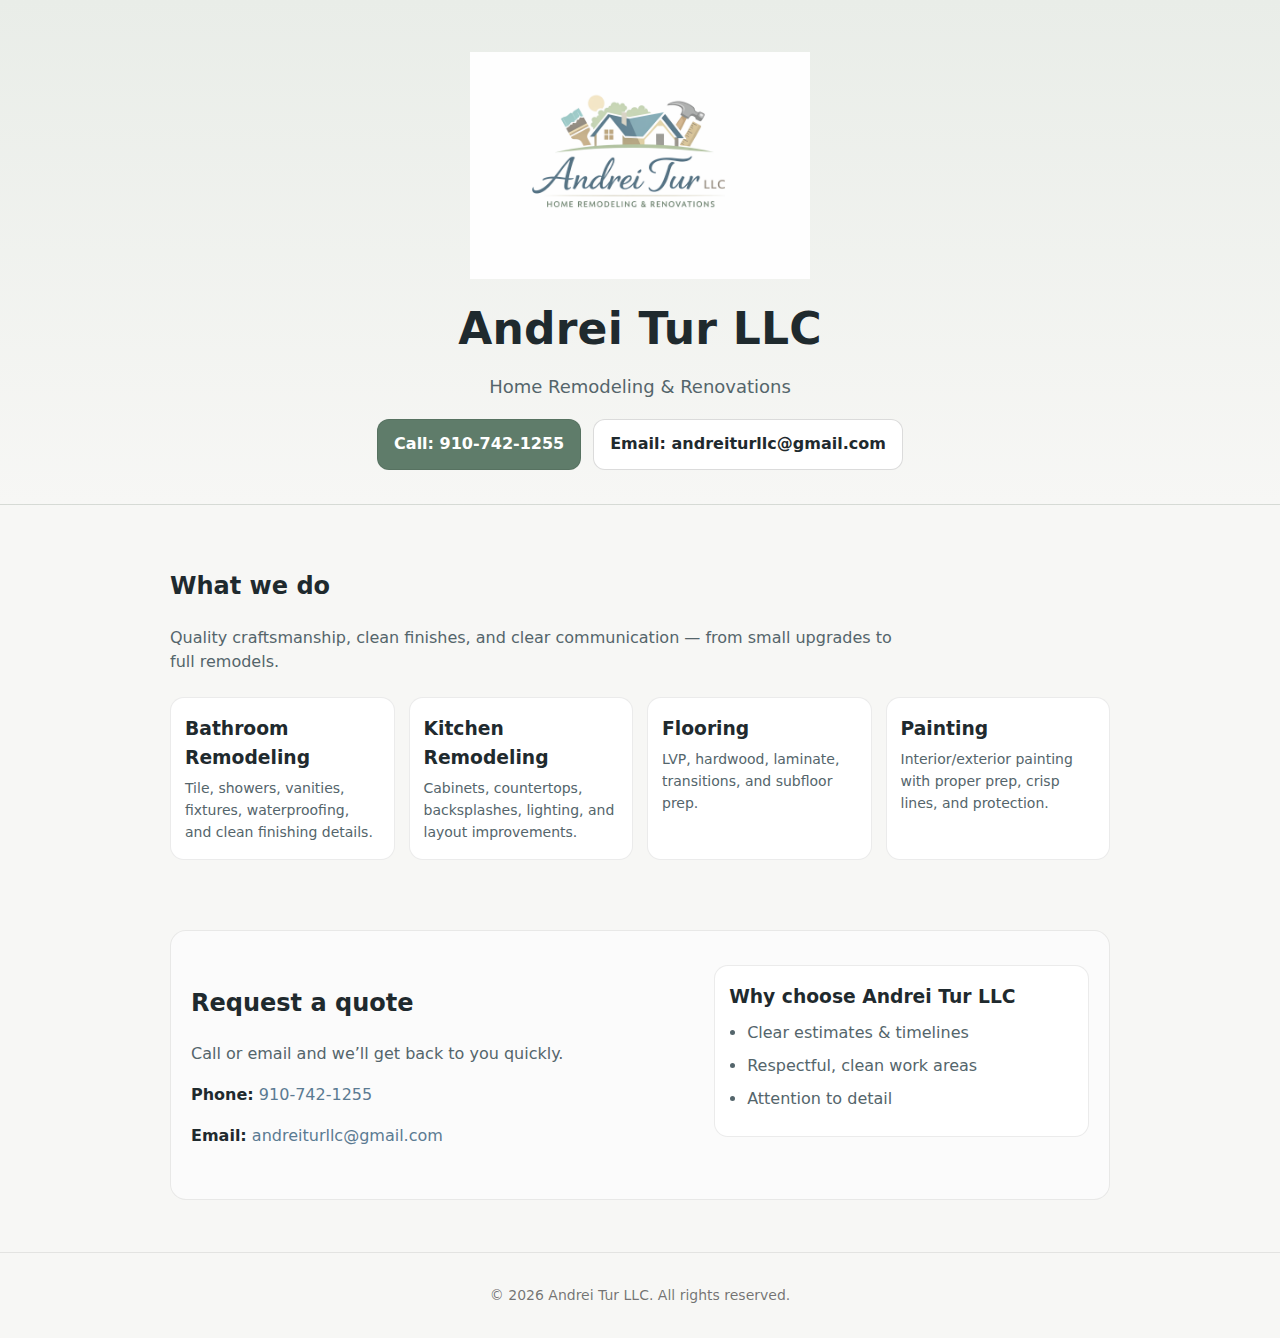
<file: index.html>
<!doctype html>
<html lang="en">
<head>
  <meta charset="utf-8" />
  <meta name="viewport" content="width=device-width, initial-scale=1" />
  <title>Andrei Tur LLC | Home Remodeling</title>
  <meta name="description" content="Andrei Tur LLC — Bathroom & kitchen remodeling, flooring, and painting. Call 910-742-1255 for a quote." />
  <link rel="stylesheet" href="style.css" />
</head>
<body>
  <header class="hero">
    <div class="wrap">
      <img class="logo" src="logo.png" alt="Andrei Tur LLC logo" />
      <h1>Andrei Tur LLC</h1>
      <p class="subtitle">Home Remodeling &amp; Renovations</p>

      <div class="buttons">
        <a class="btn primary" href="tel:+19107421255">Call: 910-742-1255</a>
        <a class="btn" href="mailto:andreiturllc@gmail.com">Email: andreiturllc@gmail.com</a>
      </div>
    </div>
  </header>

  <main class="wrap">
    <section class="section">
      <h2>What we do</h2>
      <p class="lead">Quality craftsmanship, clean finishes, and clear communication — from small upgrades to full remodels.</p>

      <div class="grid">
        <div class="card">
          <h3>Bathroom Remodeling</h3>
          <p>Tile, showers, vanities, fixtures, waterproofing, and clean finishing details.</p>
        </div>
        <div class="card">
          <h3>Kitchen Remodeling</h3>
          <p>Cabinets, countertops, backsplashes, lighting, and layout improvements.</p>
        </div>
        <div class="card">
          <h3>Flooring</h3>
          <p>LVP, hardwood, laminate, transitions, and subfloor prep.</p>
        </div>
        <div class="card">
          <h3>Painting</h3>
          <p>Interior/exterior painting with proper prep, crisp lines, and protection.</p>
        </div>
      </div>
    </section>

    <section class="section soft" id="contact">
      <div class="split">
        <div>
          <h2>Request a quote</h2>
          <p class="lead">Call or email and we’ll get back to you quickly.</p>
          <p><strong>Phone:</strong> <a href="tel:+19107421255">910-742-1255</a></p>
          <p><strong>Email:</strong> <a href="mailto:andreiturllc@gmail.com">andreiturllc@gmail.com</a></p>
        </div>
        <div class="card highlight">
          <h3>Why choose Andrei Tur LLC</h3>
          <ul>
            <li>Clear estimates &amp; timelines</li>
            <li>Respectful, clean work areas</li>
            <li>Attention to detail</li>
          </ul>
        </div>
      </div>
    </section>
  </main>

  <footer class="footer">
    <div class="wrap">
      <p>© <span id="year"></span> Andrei Tur LLC. All rights reserved.</p>
    </div>
  </footer>

  <script>
    document.getElementById("year").textContent = new Date().getFullYear();
  </script>
</body>
</html>
</file>
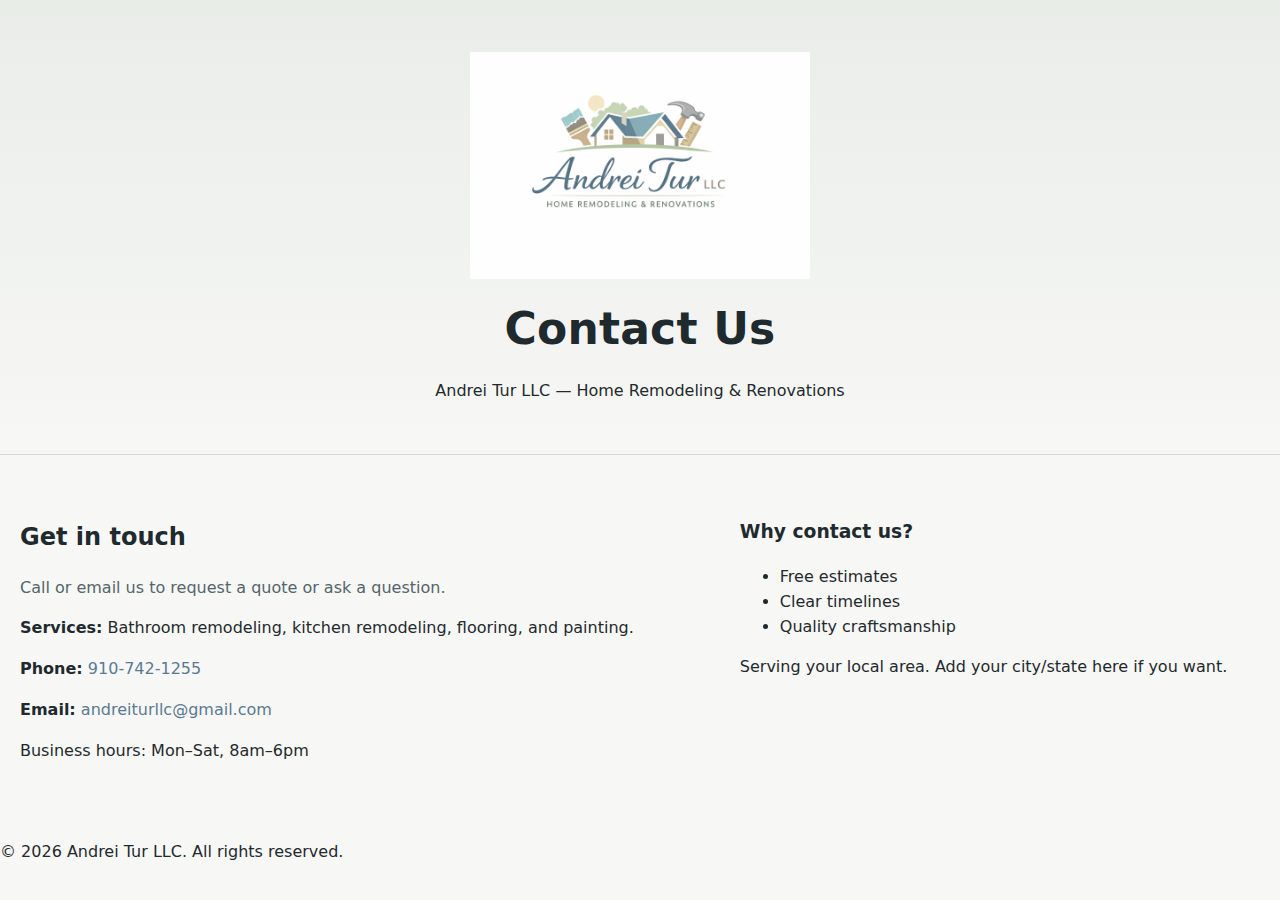
<file: contact.html>
<!doctype html>
<html lang="en">
<head>
  <meta charset="utf-8" />
  <meta name="viewport" content="width=device-width, initial-scale=1" />
  <title>Contact | Andrei Tur LLC</title>
  <link rel="stylesheet" href="style.css" />
</head>
<body>
  <header class="hero">
    <div class="container">
      <img class="logo" src="logo.png" alt="Andrei Tur LLC logo" />
      <h1>Contact Us</h1>
      <p class="tagline">Andrei Tur LLC — Home Remodeling & Renovations</p>
    </div>
  </header>

  <main>
    <section class="section">
      <div class="container split">
        <div>
          <h2>Get in touch</h2>
          <p class="lead">Call or email us to request a quote or ask a question.</p>
          <p><strong>Services:</strong> Bathroom remodeling, kitchen remodeling, flooring, and painting.</p>
          <p><strong>Phone:</strong> <a href="tel:+19107421255">910-742-1255</a></p>
          <p><strong>Email:</strong> <a href="mailto:andreiturllc@gmail.com">andreiturllc@gmail.com</a></p>
          <p class="small muted">Business hours: Mon–Sat, 8am–6pm</p>
        </div>
        <div class="contact-box">
          <h3>Why contact us?</h3>
          <ul class="checklist">
            <li>Free estimates</li>
            <li>Clear timelines</li>
            <li>Quality craftsmanship</li>
          </ul>
          <p class="small">Serving your local area. Add your city/state here if you want.</p>
        </div>
      </div>
    </section>
  </main>

  <footer>
    <div class="container">
      <p>© <span id="year"></span> Andrei Tur LLC. All rights reserved.</p>
    </div>
  </footer>

  <script>
    document.getElementById("year").textContent = new Date().getFullYear();
  </script>
</body>
</html>
</file>
<file: style.css>
:root{
  --bg:#f7f7f5;
  --ink:#1f2a2e;
  --muted:#54656b;
  --card:#ffffff;
  --line:rgba(0,0,0,.08);
  --accent:#5f7c6a;
  --accent2:#5a7a92;
  --soft:#e9ede8;
}

*{box-sizing:border-box}
body{
  margin:0;
  font-family:system-ui,-apple-system,Segoe UI,Roboto,Arial,sans-serif;
  background:var(--bg);
  color:var(--ink);
  line-height:1.55;
}
a{color:var(--accent2); text-decoration:none}
a:hover{text-decoration:underline}
.wrap{max-width:980px; margin:0 auto; padding:0 20px}

.hero{
  background:linear-gradient(180deg, var(--soft), var(--bg));
  border-bottom:1px solid var(--line);
  padding:52px 0 34px;
  text-align:center;
}
.logo{
  width:min(340px, 80%);
  height:auto;
  display:block;
  margin:0 auto 16px;
}
h1{margin:6px 0 0; font-size:44px; letter-spacing:.2px}
.subtitle{margin:10px 0 18px; color:var(--muted); font-size:18px}

.buttons{
  display:flex;
  gap:12px;
  justify-content:center;
  flex-wrap:wrap;
}
.btn{
  display:inline-block;
  padding:12px 16px;
  border-radius:12px;
  border:1px solid rgba(0,0,0,.14);
  background:#fff;
  color:var(--ink);
  font-weight:650;
}
.btn.primary{
  background:var(--accent);
  color:#fff;
  border-color:rgba(0,0,0,.08);
}

.section{padding:44px 0}
.section.soft{
  margin:26px 0 52px;
  padding:34px 0;
  background:rgba(255,255,255,.55);
  border:1px solid var(--line);
  border-radius:16px;
}
.lead{color:var(--muted); margin-top:8px; max-width:740px}

.grid{
  display:grid;
  grid-template-columns:repeat(4, 1fr);
  gap:14px;
  margin-top:22px;
}
.card{
  background:var(--card);
  border:1px solid var(--line);
  border-radius:14px;
  padding:16px 14px;
}
.card h3{margin:0 0 6px}
.card p{margin:0; color:var(--muted); font-size:14px}

.split{
  display:grid;
  grid-template-columns:1.15fr .85fr;
  gap:16px;
  align-items:start;
  padding:0 20px;
}
.highlight ul{
  margin:10px 0 0;
  padding-left:18px;
  color:var(--muted);
}
.highlight li{margin:8px 0}

.footer{
  border-top:1px solid var(--line);
  padding:18px 0;
  text-align:center;
  color:rgba(0,0,0,.55);
  font-size:14px;
}

@media (max-width: 920px){
  .grid{grid-template-columns:repeat(2,1fr)}
  .split{grid-template-columns:1fr}
  h1{font-size:36px}
}
@media (max-width: 480px){
  .grid{grid-template-columns:1fr}
  .btn{width:100%; text-align:center}
}
</file>
